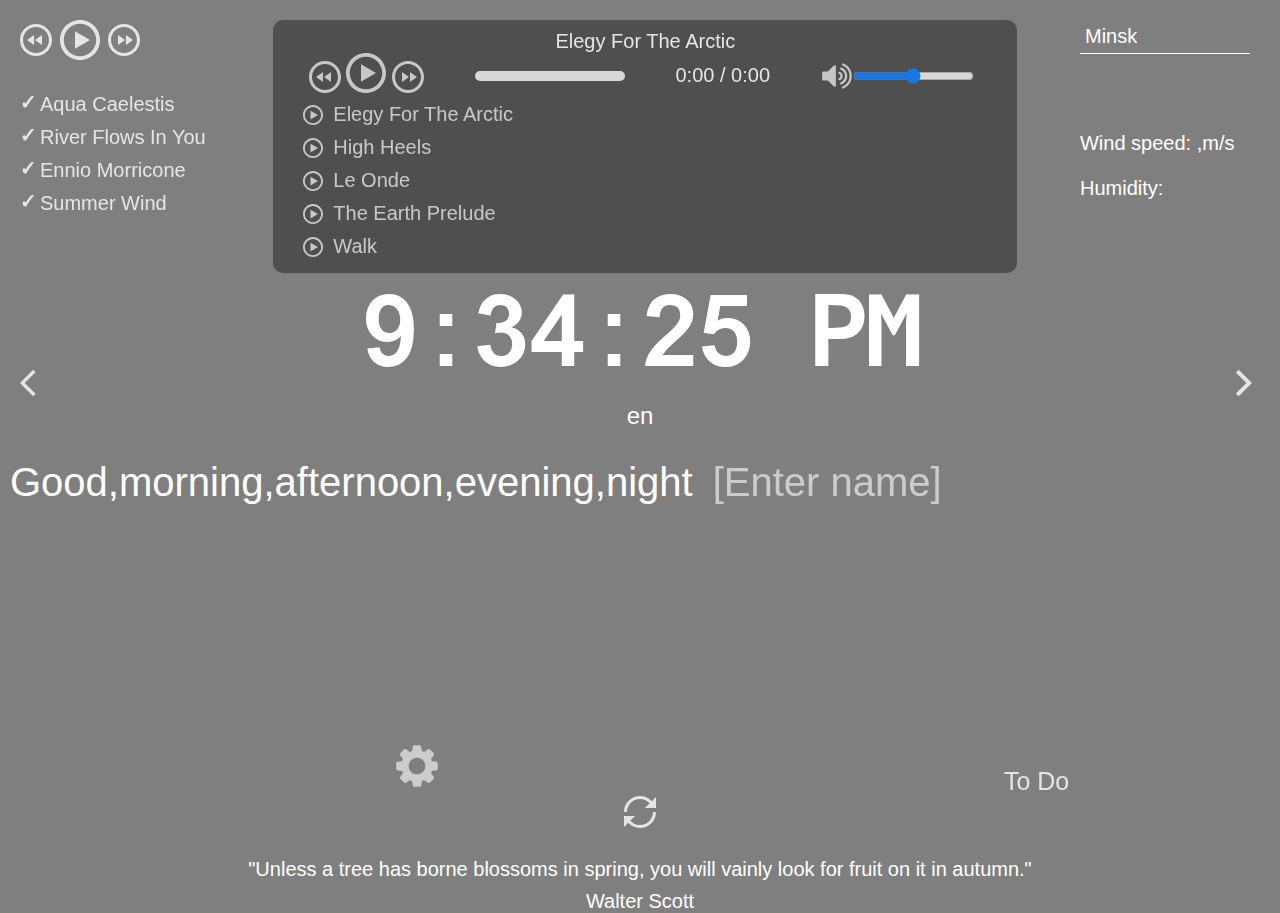
<file: index.html>
<!DOCTYPE html>
<html lang="en">

<head>
  <meta charset="UTF-8" />
  <meta name="viewport" content="width=device-width, initial-scale=1.0" />
  <link href="assets/favicon.ico" rel="shortcut icon" />
  <link rel="stylesheet" href="css/owfont-regular.css" />
  <link rel="stylesheet" href="css/style.css" />
  <title>momentum</title>
</head>

<body>
  <header class="header">
    <div class="player">
      <div class="player-controls">
        <button class="play-prev player-icon"></button>
        <button class="play player-icon"></button>
        <button class="play-next player-icon"></button>
      </div>
      <ul class="play-list"></ul>
    </div>

    <!-- start my html -->
    <div class="contaner">
      <div class="wrapper">
        <div class="playerCustom">
          <audio src="" class="audio"></audio>
          <div class="song"></div>
          <div class="controls">
            <div>
              <button class="prevBtn player__icon"></button>
              <button class="playBtn player__icon"></button>
              <button class="nextBtn player__icon"></button>
            </div>
            <div class="progress_contaner">
              <div class="progress"></div>
            </div>
            <div class="duration-timer">
              <div class="timer"></div>
              <div class="duration"></div>
            </div>
            <div class="volume">
              <div class="muteBtn player-icon"><svg width="32" height="32" viewBox="0 0 1792 1792"
                  xmlns="http://www.w3.org/2000/svg">
                  <path
                    d="M832 352v1088q0 26-19 45t-45 19-45-19l-333-333h-262q-26 0-45-19t-19-45v-384q0-26 19-45t45-19h262l333-333q19-19 45-19t45 19 19 45zm384 544q0 76-42.5 141.5t-112.5 93.5q-10 5-25 5-26 0-45-18.5t-19-45.5q0-21 12-35.5t29-25 34-23 29-36 12-56.5-12-56.5-29-36-34-23-29-25-12-35.5q0-27 19-45.5t45-18.5q15 0 25 5 70 27 112.5 93t42.5 142zm256 0q0 153-85 282.5t-225 188.5q-13 5-25 5-27 0-46-19t-19-45q0-39 39-59 56-29 76-44 74-54 115.5-135.5t41.5-173.5-41.5-173.5-115.5-135.5q-20-15-76-44-39-20-39-59 0-26 19-45t45-19q13 0 26 5 140 59 225 188.5t85 282.5zm256 0q0 230-127 422.5t-338 283.5q-13 5-26 5-26 0-45-19t-19-45q0-36 39-59 7-4 22.5-10.5t22.5-10.5q46-25 82-51 123-91 192-227t69-289-69-289-192-227q-36-26-82-51-7-4-22.5-10.5t-22.5-10.5q-39-23-39-59 0-26 19-45t45-19q13 0 26 5 211 91 338 283.5t127 422.5z"
                    fill="#fff" />
                </svg></div>
              <input class="soundVolume" type="range" min="0" max="1" step="0.01">
            </div>
          </div>
        </div>
        <ul class="custom-playList"></ul>
      </div>
    </div>
    <!-- end my html -->

    <div class="weather">
      <input type="text" class="city" />
      <i class="weather-icon owf"></i>
      <div class="weather-error"></div>
      <div class="description-container">
        <span class="temperature"></span>
        <span class="weather-description"></span>
      </div>
      <div class="wind"></div>
      <div class="humidity"></div>
    </div>
  </header>
  <main class="main">
    <div class="slider-icons">
      <button class="slide-prev slider-icon"></button>
      <button class="slide-next slider-icon"></button>
    </div>
    <time class="time"></time>
    <date class="date"></date>
    <div class="greeting-container">
      <span class="greeting"></span>
      <input type="text" class="name" />
    </div>

  </main>
  <footer class="footer">

    <div class="custom_items_contaner">
      <div>
        <div class="settins__section">
          <div class="wrapper">
            <ul>
                <div class="translator">
                  <button class="lang en">English</button>
                  <button class="lang ru">Русский</button>
                </div>
  
              <li class="set-item">
                <label class="checkWeather"></label> 
                <input type="checkbox" class="visibWeather" checked>
  
                <label class="checkPlayer"></label> 
                <input type="checkbox" class="visibPlayer" checked>
  
                <label class="checkCustomPlayer"></label> 
                <input type="checkbox" class="visibCustomPlayer" checked>
              </li>
              <li class="set-item">
                <label class="checkDate"></label> 
                <input type="checkbox" class="visibDate" checked>
  
                <label class="checkTime"></label> 
                <input type="checkbox" class="visibTime" checked>
  
                <label class="checkGreeting"></label> 
                <input type="checkbox" class="visibGreeting" checked>
              </li>
              <li class="set-item">
                <label class="checkQuote"></label> 
                <input type="checkbox" class="visibQuote" checked>
                <label class="checkToDo"></label> 
                <input type="checkbox" class="visibToDo" checked>
              </li>
              <li class="set-item">
                <label class="checkBackgroung"></label> 
                <label class="container">GitHub
                  <input type="radio" value="gitHub" checked="checked" name="radio">
                </label>
                <label class="container">Unsplash API
                  <input type="radio" value="unsplash" name="radio">
                </label>
                <label class="container">Flickr API
                  <input type="radio" value="flickr" name="radio">
                </label>
              </li>
              <li class="set-item tagNameItem">
                <label class="tagName"></label>
                  <input type="text" class="inputtagName" />
              </li>
            </ul>
          </div>
        </div>
        <button class="settings"></button>
      </div>
  
      <div>
        <ul class="ul_todo todo-close">
        </ul>
        <div class="todo_header todo-close">
          <input type="text" class="todo_input">
          <span class="addBtn">Add</span>
        </div>
        <button class="ToDoBnt">To Do</button>
      </div>
    </div>
    

    <div class="quote-of-day">
      <button class="change-quote"></button>
      <div>
        <div class="quote"></div>
        <div class="author"></div>
      </div>
    </div>

  </footer>
  <script type="module" src="js/index.js"></script>
  <script type="module" src="js/script.js"></script>
  <script src="js/playerScript.js"></script>
</body>

</html>
</file>
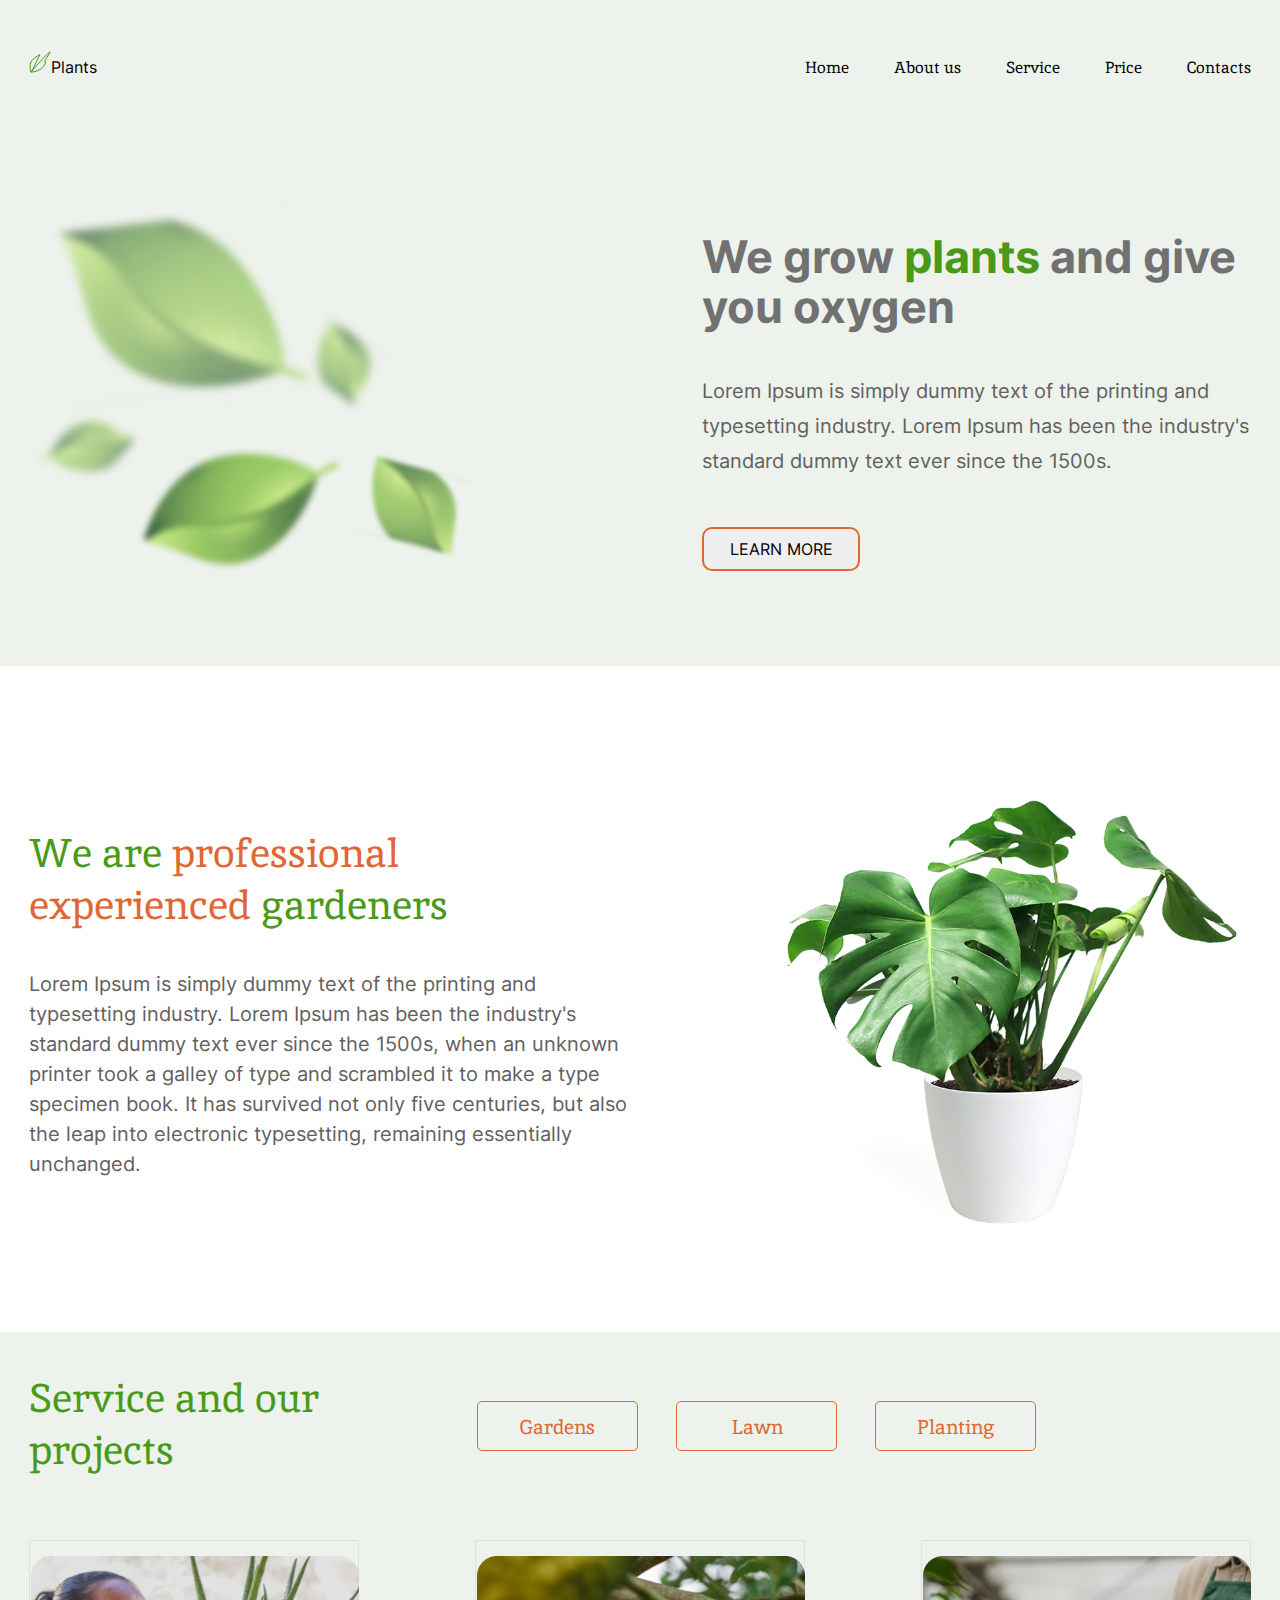
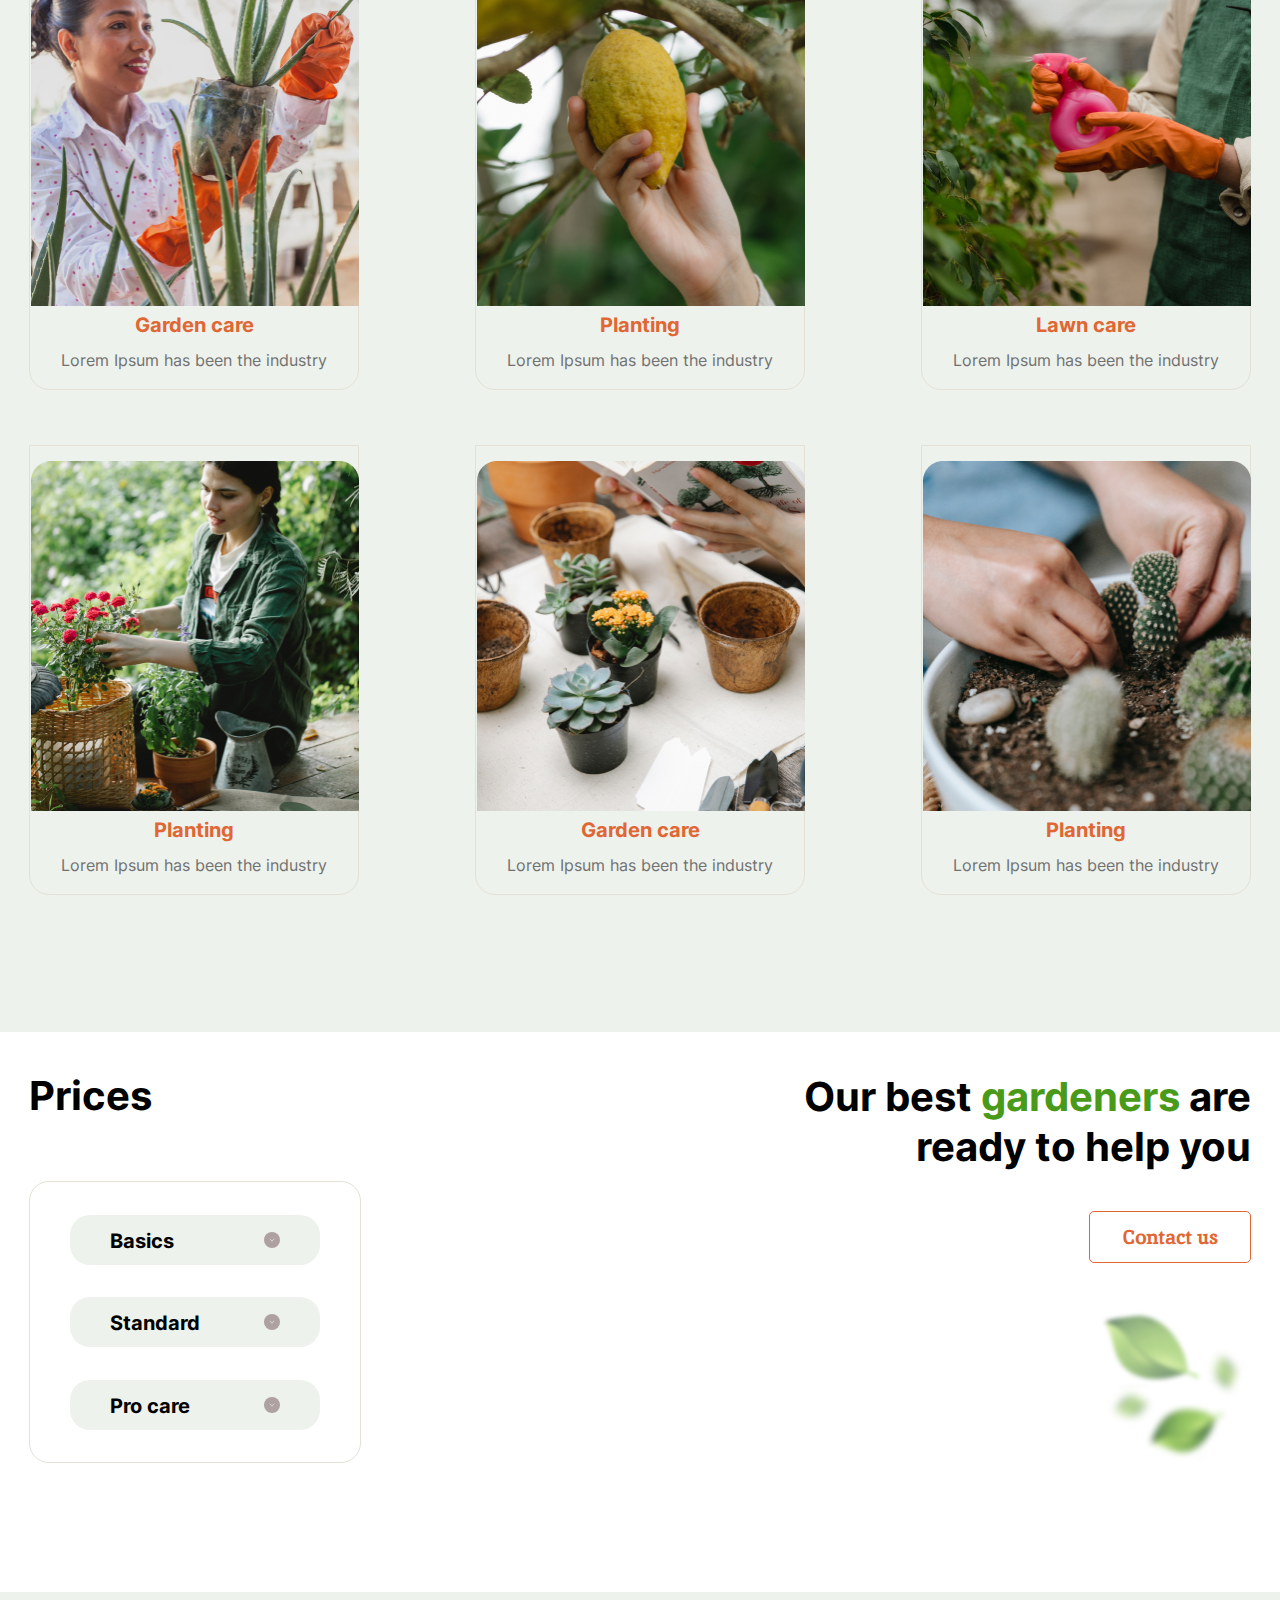
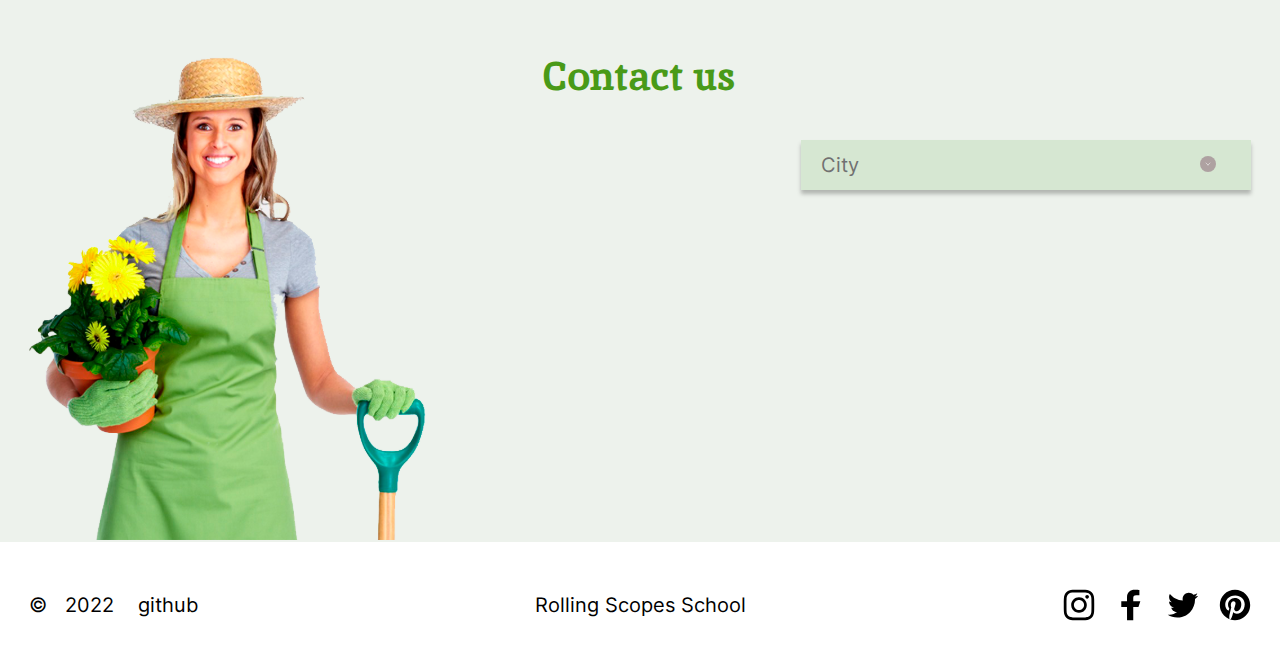
<file: plants/index.html>
<!DOCTYPE html>
<html lang="en">

<head>
    <meta charset="UTF-8">
    <meta http-equiv="X-UA-Compatible" content="IE=edge">
    <meta name="viewport" content="width=device-width, initial-scale=1.0">
    <link rel="stylesheet" href="style.css">
    <link rel="icon" type="image/x-icon" href="./img/favicon.ico">
    <title>plants</title>
</head>

<body>

    <header class="header">
        <div class="wrapper">
            <div class="header-wrapper">
                <div class="logo">
                    <img src="./img/svg/logo_vector.svg" alt="logo">Plants
                </div>
                <div id="img_burger"></div>
                <nav class="nav">
                    <ul class="nav-list">
                        <li class="nav-item"><a class='link' href="#welcome">Home</a></li>
                        <li class="nav-item"><a class='link' href="#about">About us</a></li>
                        <li class="nav-item"><a class='link' href="#service">Service</a></li>
                        <li class="nav-item"><a class='link' href='#prices'>Price</a></li>
                        <li class="nav-item"><a class='link' href='#contacts'>Contacts</a></li>
                    </ul>
                </nav>
            </div>
        </div>
    </header>
    <main class="main cover">
        <section id="welcome">
            <div class="wrapper">
                <div class="welcome_contaner">
                    <img src="./img/svg/leafs.svg" alt="leafs" class="img-welcome">
                    <div class="welcome_right">
                        <h1 class="capText">We grow <span class="colortext">plants</span> and give you oxygen</h1>
                        <p class="paragraf">Lorem Ipsum is simply dummy text of the printing and typesetting industry.
                            Lorem
                            Ipsum has been the industry's standard dummy text ever since the 1500s.</p>
                        <button type="submit" class="welcome-button">LEARN MORE</button>
                    </div>
                </div>
            </div>
        </section>

        <section id="about">
            <div class="wrapper">
                <div class="about_container">
                    <div class="about_text_left">
                        <h2 class="about_title">We are <span class="colortext_about">professional experienced</span>
                            gardeners
                        </h2>
                        <p class="about_text">Lorem Ipsum is simply dummy text of the printing and typesetting industry.
                            Lorem
                            Ipsum has been the industry's standard dummy text ever since the 1500s, when an unknown
                            printer took
                            a galley of type and scrambled it to make a type specimen book. It has survived not only
                            five
                            centuries, but also the leap into electronic typesetting, remaining essentially unchanged.
                        </p>
                    </div>
                    <img src="./img/house_plant.png" alt="house_plant" class="img_house_plant">
                </div>


            </div>
        </section>

        <section id="service">
            <div class="wrapper">
                <div class="service_container">
                    <div class="serviceUp">
                        <h2 class="service_title">Service and our projects</h2>
                        <div class="service_content">
                            <button id="gardens" class="service_button">Gardens</button>
                            <button id="lawn" class="service_button">Lawn</button>
                            <button id="planting" class="service_button">Planting</button>
                        </div>
                    </div>
                    <div class="serviceDown">
                        <div class="service_item itemGardens">
                            <img src="./img/service_1.png" alt="" class="img_service">
                            <div class="img_title">Garden care</div>
                            <p class="img_text">Lorem Ipsum has been the industry</p>
                        </div>
                        <div class="service_item itemPlanting">
                            <img src="./img/service_2.png" alt="" class="img_service">
                            <div class="img_title">Planting</div>
                            <p class="img_text">Lorem Ipsum has been the industry</p>
                        </div>
                        <div class="service_item itemLawn">
                            <img src="./img/service_3.png" alt="" class="img_service">
                            <div class="img_title">Lawn care</div>
                            <p class="img_text">Lorem Ipsum has been the industry</p>
                        </div>
                        <div class="service_item itemPlanting">
                            <img src="./img/service_4.png" alt="" class="img_service">
                            <div class="img_title">Planting</div>
                            <p class="img_text">Lorem Ipsum has been the industry</p>
                        </div>
                        <div class="service_item itemGardens">
                            <img src="./img/service_5.png" alt="" class="img_service">
                            <div class="img_title">Garden care</div>
                            <p class="img_text">Lorem Ipsum has been the industry</p>
                        </div>
                        <div class="service_item itemPlanting">
                            <img src="./img/service_6.png" alt="" class="img_service">
                            <div class="img_title">Planting</div>
                            <p class="img_text">Lorem Ipsum has been the industry</p>
                        </div>
                    </div>
                </div>
            </div>
        </section>

        <section id="prices">

            <div class="wrapper wrapper_prices">
                <div class="prices_left">
                    <h2 class="prices_title">Prices</h2>

                    <div class="prices_item">
                        <div>
                            <div class="prices_dropdown">Basics</div>
                            <div class="openedPrice">
                                <p>Release of Letraset sheets containing Lorem Ipsum passages, and more recently</p>
                                <p><span class="colortext_about"><b>$15</b></span> / per hour</p>
                                <a href="#contacts" class="link"><button class="order">Order</button></a>
                            </div>
                        </div>

                        <div>
                            <div class="prices_dropdown">Standard</div>
                            <div class="openedPrice">
                                <p>Release of Letraset sheets containing Lorem Ipsum passages, and more recently</p>
                                <p><span class="colortext_about"><b>$25</b></span> / per hour</p>
                                <a href="#contacts" class="link"><button class="order">Order</button></a>
                            </div>
                        </div>
                        <div>
                            <div class="prices_dropdown">Pro care</div>
                            <div class="openedPrice">
                                <p>Release of Letraset sheets containing Lorem Ipsum passages, and more recently</p>
                                <p><span class="colortext_about"><b>$35</b></span> / per hour</p>
                                <a href="#contacts" class="link"><button class="order">Order</button></a>
                            </div>
                        </div>
                    </div>

                </div>
                <div class="prices_right">
                    <h2 class="text_prices">Our best <span class="colorTextPrices">gardeners</span> are ready to help
                        you</h2>
                    <button class="contact_us_button">Contact us</button>
                    <img src="./img/svg/prices_leafs.svg" alt="prices_leafs" class="img_prices_leafs">
                </div>
            </div>
        </section>

        <section id="contacts">
            <div class="wrapper">
                <div class="container_contacts">

                    <img src="./img/svg/contact_woman.svg" alt="contact_woman" class="img_contacts">

                    <h2 class="text_contact">Contact us</h2>

                    <div class="dropdown">
                        <div class="dropbtn">City</div>

                        <div class="dropdown-content">

                            <div class="select_item" href="#!">Canandaigua, NY</div>
                            <div class="select_item" href="#!">New York City</div>
                            <div class="select_item" href="#!">Yonkers, NY</div>
                            <div class="select_item" href="#!">Sherrill, NY</div>
                        </div>

                        
                        <div class="adresses yonkers">
                            <div class="left_adress">
                                <p>City:</p>
                                <p>Phone:</p>
                                <p>Office adress:</p>
                            </div>
                            <div class="right_adress">
                                <p>Yonkers, NY</p>
                                <p>+1 914 678 0003</p>
                                <p>511 Warburton Ave</p>
                                <a href="tel:+1	914	678 0003"><button>Call us</button></a>
                            </div>
                        </div>
                        <div class="adresses canandaigua">
                            <div class="left_adress">
                                <p>City:</p>
                                <p>Phone:</p>
                                <p>Office adress:</p>
                            </div>
                            <div class="right_adress">
                                <p>Canandaigua, NY</p>
                                <p>+1	585	393 0001</p>
                                <p>151 Charlotte Street</p>
                                <a href="tel:+1	585	393 0001"><button>Call us</button></a>
                            </div>
                        </div>
                        <div class="adresses sherrill">
                            <div class="left_adress">
                                <p>City:</p>
                                <p>Phone:</p>
                                <p>Office adress:</p>
                            </div>
                            <div class="right_adress">
                                <p>Sherrill, NY</p>
                                <p>+1	315	908 0004</p>
                                <p>14 WEST Noyes BLVD</p>
                                <a href="tel:+1	315	908 0004"><button>Call us</button></a>
                            </div>
                        </div>
                        <div class="adresses newYork">
                            <div class="left_adress">
                                <p>City:</p>
                                <p>Phone:</p>
                                <p>Office adress:</p>
                            </div>
                            <div class="right_adress">
                                <p>New York City</p>
                                <p>+1	212	456 0002</p>
                                <p>9 East 91st Street</p>
                                <a href="tel:+1	212	456 0002"><button>Call us</button></a>
                            </div>
                        </div>
                        
                    </div>
                </div>
            </div>
        </section>
    </main>

    <footer class="footer">
        <ul class="wrapper wrapper_footer">
            <li class="footer_item"><a href="https://github.com/vitali007tut">
                    <pre class="footer_data">©   2022    github</pre>
                </a></li>
            <li class="footer_item"><a href="https://rs.school/js-stage0/">
                    <div class="school">Rolling Scopes School</div>
                </a></li>
            <li class="footer_item">
                <div class="social">
                    <img src="./img/svg/inst.svg" alt="inst" class="img_social">
                    <img src="./img/svg/Vectorfacebook.svg" alt="face" class="img_social">
                    <img src="./img/svg/Vectortwitter.svg" alt="twitter" class="img_social">
                    <img src="./img/svg/Vectorpinter.svg" alt="pinter" class="img_social">
                </div>
            </li>
        </ul>
    </footer>
    <script src="script.js"></script>
</body>

</html>
</file>
<file: css/owfont-regular.css>
/*!
 *  owfont-regular 1.0.0 by Deniz Fuchidzhiev - http://websygen.com
 *  License - font: SIL OFL 1.1, css: MIT License
 */
/* FONT PATH
 * -------------------------- */
@font-face {
  font-family: 'owfont';
  src: url('../assets/fonts/owfont-regular.eot?v=1.0.0');
  src: url('../assets/fonts/owfont-regular.eot?#iefix&v=1.0.0') format('embedded-opentype'),
	   url('../assets/fonts/owfont-regular.woff') format('woff'),
	   url('../assets/fonts/owfont-regular.ttf') format('truetype'),
	   url('../assets/fonts/owfont-regular.svg#owf-regular') format('svg');
  font-weight: normal;
  font-style: normal;
}
.owf {
  display: inline-block;
  font: normal normal normal 14px/1 owfont;
  font-size: inherit;
  text-rendering: auto;
  -webkit-font-smoothing: antialiased;
  -moz-osx-font-smoothing: grayscale;
  transform: translate(0, 0);
}
/* makes the font 33% larger relative to the icon container */
.owf-lg {
  font-size: 1.33333333em;
  line-height: 0.75em;
  vertical-align: -15%;
}
.owf-2x {
  font-size: 2em;
}
.owf-3x {
  font-size: 3em;
}
.owf-4x {
  font-size: 4em;
}
.owf-5x {
  font-size: 5em;
}
.owf-fw {
  width: 1.28571429em;
  text-align: center;
}
.owf-ul {
  padding-left: 0;
  margin-left: 2.14285714em;
  list-style-type: none;
}
.owf-ul > li {
  position: relative;
}
.owf-li {
  position: absolute;
  left: -2.14285714em;
  width: 2.14285714em;
  top: 0.14285714em;
  text-align: center;
}
.owf-li.owf-lg {
  left: -1.85714286em;
}
.owf-border {
  padding: .2em .25em .15em;
  border: solid 0.08em #eeeeee;
  border-radius: .1em;
}
.owf-pull-right {
  float: right;
}
.owf-pull-left {
  float: left;
}
.owf.owf-pull-left {
  margin-right: .3em;
}
.owf.owf-pull-right {
  margin-left: .3em;
}

/* owfont uses the Unicode Private Use Area (PUA) to ensure screen
   readers do not read off random characters that represent icons */
   
/*   Weather Condition Codes    */
   
/*   Thunderstorm - - - - - - - - - - - - - - - - - - - - - - - - - - - - - - - - - - - -    */
   
/* thunderstorm with light rain */
.owf-200:before,
.owf-200-d:before,
.owf-200-n:before {
  content: "\EB28";
}
/* thunderstorm with rain */
.owf-201:before,
.owf-201-d:before,
.owf-201-n:before {
  content: "\EB29";
}
/* thunderstorm with heavy rain */
.owf-202:before,
.owf-202-d:before,
.owf-202-n:before {
  content: "\EB2A";
}
/*  light thunderstorm  */
.owf-210:before,
.owf-210-d:before,
.owf-210-n:before {
  content: "\EB32";
}
/*  thunderstorm  */
.owf-211:before,
.owf-211-d:before,
.owf-211-n:before {
  content: "\EB33";
}
/*   heavy thunderstorm   */
.owf-212:before,
.owf-212-d:before,
.owf-212-n:before {
  content: "\EB34";
}
/*   ragged thunderstorm   */
.owf-221:before,
.owf-221-d:before,
.owf-221-n:before {
  content: "\EB3D";
}
/*  thunderstorm with light drizzle    */
.owf-230:before,
.owf-230-d:before,
.owf-230-n:before {
  content: "\EB46";
}
/*  thunderstorm with drizzle     */
.owf-231:before,
.owf-231-d:before,
.owf-231-n:before {
  content: "\EB47";
}
/* thunderstorm with heavy drizzle     */
.owf-232:before,
.owf-232-d:before,
.owf-232-n:before {
  content: "\EB48";
}

/*   Drizzle - - - - - - - - - - - - - - - - - - - - - - - - - - - - - - - - - - - -    */

/*  light intensity drizzle */
.owf-300:before,
.owf-300-d:before,
.owf-300-n:before {
  content: "\EB8C";
}
/*  drizzle */
.owf-301:before,
.owf-301-d:before,
.owf-301-n:before {
  content: "\EB8D";
}
/*  heavy intensity drizzle  */
.owf-302:before,
.owf-302-d:before,
.owf-302-n:before {
  content: "\EB8E";
}
/*   light intensity drizzle rain  */
.owf-310:before,
.owf-310-d:before,
.owf-310-n:before {
  content: "\EB96";
}
/*  drizzle rain  */
.owf-311:before,
.owf-311-d:before,
.owf-311-n:before {
  content: "\EB97";
}
/* heavy intensity drizzle rain */
.owf-312:before,
.owf-312-d:before,
.owf-312-n:before {
  content: "\EB98";
}
/* shower rain and drizzle  */
.owf-313:before,
.owf-313-d:before,
.owf-313-n:before {
  content: "\EB99";
}
/* heavy shower rain and drizzle*/
.owf-314:before,
.owf-314-d:before,
.owf-314-n:before {
  content: "\EB9A";
}
/* shower drizzle */
.owf-321:before,
.owf-321-d:before,
.owf-321-n:before {
  content: "\EBA1";
}

/*   Rain - - - - - - - - - - - - - - - - - - - - - - - - - - - - - - - - - - - -    */

/* light rain  */
.owf-500:before,
.owf-500-d:before,
.owf-500-n:before {
  content: "\EC54";
}
/* moderate rain  */
.owf-501:before,
.owf-501-d:before,
.owf-501-n:before {
  content: "\EC55";
}
/* heavy intensity rain  */
.owf-502:before,
.owf-502-d:before,
.owf-502-n:before {
  content: "\EC56";
}
/* very heavy rain   */
.owf-503:before,
.owf-503-d:before,
.owf-503-n:before {
  content: "\EC57";
}
/* extreme rain    */
.owf-504:before,
.owf-504-d:before,
.owf-504-n:before {
  content: "\EC58";
}
/* freezing rain    */
.owf-511:before,
.owf-511-d:before,
.owf-511-n:before {
  content: "\EC5F";
}
/*  light intensity shower rain    */
.owf-520:before,
.owf-520-d:before,
.owf-520-n:before {
  content: "\EC68";
}
/* shower rain  */
.owf-521:before,
.owf-521-d:before,
.owf-521-n:before {
  content: "\EC69";
}
/*  heavy intensity shower rain  */
.owf-522:before,
.owf-522-d:before,
.owf-522-n:before {
  content: "\EC6A";
}
/* ragged shower rain  */
.owf-531:before,
.owf-531-d:before,
.owf-531-n:before {
  content: "\EC73";
}

/*   Snow - - - - - - - - - - - - - - - - - - - - - - - - - - - - - - - - - - - -    */

/* light snow  */
.owf-600:before,
.owf-600-d:before,
.owf-600-n:before {
  content: "\ECB8";
}
/*  snow  */
.owf-601:before,
.owf-601-d:before,
.owf-601-n:before {
  content: "\ECB9";
}
/*   heavy snow   */
.owf-602:before,
.owf-602-d:before,
.owf-602-n:before {
  content: "\ECBA";
}
/*  sleet  */
.owf-611:before,
.owf-611-d:before,
.owf-611-n:before {
  content: "\ECC3";
}
/*   shower sleet */
.owf-612:before,
.owf-612-d:before,
.owf-612-n:before {
  content: "\ECC4";
}
/* light rain and snow */
.owf-615:before,
.owf-615-d:before,
.owf-615-n:before {
  content: "\ECC7";
}
/* rain and snow  */
.owf-616:before,
.owf-616-d:before,
.owf-616-n:before {
  content: "\ECC8";
}
/* light shower snow  */
.owf-620:before,
.owf-620-d:before,
.owf-620-n:before {
  content: "\ECCC";
}
/* shower snow  */
.owf-621:before,
.owf-621-d:before,
.owf-621-n:before {
  content: "\ECCD";
}
/* heavy shower snow  */
.owf-622:before,
.owf-622-d:before,
.owf-622-n:before {
  content: "\ECCE";
}

/*   Atmosphere - - - - - - - - - - - - - - - - - - - - - - - - - - - - - - - - - - - -    */

/* mist */
.owf-701:before,
.owf-701-d:before,
.owf-701-n:before {
  content: "\ED1D";
}
/* smoke */
.owf-711:before,
.owf-711-d:before,
.owf-711-n:before {
  content: "\ED27";
}
/* haze */
.owf-721:before,
.owf-721-d:before,
.owf-721-n:before {
  content: "\ED31";
}
/* Sand/Dust Whirls */
.owf-731:before,
.owf-731-d:before,
.owf-731-n:before {
  content: "\ED3B";
}
/* Fog */
.owf-741:before,
.owf-741-d:before,
.owf-741-n:before {
  content: "\ED45";
}
/* sand */
.owf-751:before,
.owf-751-d:before,
.owf-751-n:before {
  content: "\ED4F";
}
/* dust */
.owf-761:before,
.owf-761-d:before,
.owf-761-n:before {
  content: "\ED59";
}
/*  VOLCANIC ASH  */
.owf-762:before,
.owf-762-d:before,
.owf-762-n:before {
  content: "\ED5A";
}
/* SQUALLS */
.owf-771:before,
.owf-771-d:before,
.owf-771-n:before {
  content: "\ED63";
}
/* TORNADO */
.owf-781:before,
.owf-781-d:before,
.owf-781-n:before {
  content: "\ED6D";
}

/*   Clouds - - - - - - - - - - - - - - - - - - - - - - - - - - - - - - - - - - - -    */

/*  sky is clear  */  /*  Calm  */
.owf-800:before,
.owf-800-d:before,
.owf-951:before,
.owf-951-d:before {
  content: "\ED80";
}
.owf-800-n:before,
.owf-951-n:before {
  content: "\F168";
}
/*  few clouds   */
.owf-801:before,
.owf-801-d:before {
  content: "\ED81";
}
.owf-801-n:before {
  content: "\F169";
}
/* scattered clouds */
.owf-802:before,
.owf-802-d:before {
  content: "\ED82";
}
.owf-802-n:before {
  content: "\F16A";
}
/* broken clouds  */
.owf-803:before,
.owf-803-d:before,
.owf-803-n:before {
  content: "\ED83";
}
/* overcast clouds  */
.owf-804:before,
.owf-804-d:before,
.owf-804-n:before {
  content: "\ED84";
}

/*   Extreme - - - - - - - - - - - - - - - - - - - - - - - - - - - - - - - - - - - -    */

/* tornado  */
.owf-900:before,
.owf-900-d:before,
.owf-900-n:before {
  content: "\EDE4";
}
/*  tropical storm  */
.owf-901:before,
.owf-901-d:before,
.owf-901-n:before {
  content: "\EDE5";
}
/* hurricane */
.owf-902:before,
.owf-902-d:before,
.owf-902-n:before {
  content: "\EDE6";
}
/* cold */
.owf-903:before,
.owf-903-d:before,
.owf-903-n:before {
  content: "\EDE7";
}
/* hot */
.owf-904:before,
.owf-904-d:before,
.owf-904-n:before {
  content: "\EDE8";
}
/* windy */
.owf-905:before,
.owf-905-d:before,
.owf-905-n:before {
  content: "\EDE9";
}
/* hail */
.owf-906:before,
.owf-906-d:before,
.owf-906-n:before {
  content: "\EDEA";
}

/*   Additional - - - - - - - - - - - - - - - - - - - - - - - - - - - - - - - - - - - -    */

/* Setting */
.owf-950:before,
.owf-950-d:before,
.owf-950-n:before {
  content: "\EE16";
}
/*  Light breeze  */
.owf-952:before,
.owf-952-d:before,
.owf-952-n:before {
  content: "\EE18";
}
/*  Gentle Breeze  */
.owf-953:before,
.owf-953-d:before,
.owf-953-n:before {
  content: "\EE19";
}
/*  Moderate breeze  */
.owf-954:before,
.owf-954-d:before,
.owf-954-n:before {
  content: "\EE1A";
}
/* Fresh Breeze  */
.owf-955:before,
.owf-955-d:before,
.owf-955-n:before {
  content: "\EE1B";
}
/* Strong  Breeze  */
.owf-956:before,
.owf-956-d:before,
.owf-956-n:before {
  content: "\EE1C";
}
/* High wind, near gale  */
.owf-957:before,
.owf-957-d:before,
.owf-957-n:before {
  content: "\EE1D";
}
/* Gale */
.owf-958:before,
.owf-958-d:before,
.owf-958-n:before {
  content: "\EE1E";
}
/*  Severe Gale  */
.owf-959:before,
.owf-959-d:before,
.owf-959-n:before {
  content: "\EE1F";
}
/* Storm */
.owf-960:before,
.owf-960-d:before,
.owf-960-n:before {
  content: "\EE20";
}
/*  Violent Storm  */
.owf-961:before,
.owf-961-d:before,
.owf-961-n:before {
  content: "\EE21";
}
/* Hurricane */
.owf-962:before,
.owf-962-d:before,
.owf-962-n:before {
  content: "\EE22";
}
</file>
<file: css/style.css>
@font-face {
  font-family: 'Arial-MT';
  src: url("../assets/fonts/Arial-MT.woff");
  /* Путь к файлу со шрифтом */
}

* {
  box-sizing: border-box;
  margin: 0;
  padding: 0;
}

body {
  min-width: 480px;
  min-height: 100vh;
  font-family: 'Arial', sans-serif;
  font-size: 16px;
  color: #fff;
  text-align: center;
  background:
    /*url("../assets/img/bg.jpg")*/
    center/cover, rgba(0, 0, 0, 0.5);
  background-blend-mode: multiply;
  transition: background-image 1s ease-in-out;
}

.header {
  display: flex;
  justify-content: space-between;
  align-items: flex-start;
  width: 100%;
  height: 30vh;
  min-height: 220px;
  padding: 20px;
}

.player-controls {
  display: flex;
  align-items: center;
  justify-content: space-between;
  width: 120px;
  margin-bottom: 28px;
}

.play-list {
  text-align: left;
}

.play-item {
  position: relative;
  padding: 5px;
  padding-left: 20px;
  list-style: none;
  opacity: .8;
  cursor: pointer;
  transition: .3s;
}

.play-item:hover {
  opacity: 1;
}

.play-item::before {
  content: "\2713";
  position: absolute;
  left: 0;
  top: 2px;
  font-weight: 900;
}

.item-active::before {
  color: #C5B358;
}

.player-icon,
.slider-icon,
.change-quote {
  width: 32px;
  height: 32px;
  background-size: 32px 32px;
  background-position: center center;
  background-repeat: no-repeat;
  background-color: transparent;
  border: 0;
  outline: 0;
  opacity: .8;
  cursor: pointer;
  transition: .3s;
}

.player-icon:hover,
.slider-icon:hover,
.change-quote:hover {
  opacity: 1;
}

.player-icon:active,
.slider-icon:active,
.change-quote:active {
  border: 0;
  outline: 0;
  transform: scale(1.1);
}

.play {
  width: 40px;
  height: 40px;
  background-size: 40px 40px;
  background-image: url("../assets/svg/play.svg");
}

.pause {
  background-image: url("../assets/svg/pause.svg");
}

.play-prev {
  background-image: url("../assets/svg/play-prev.svg");
}

.play-next {
  background-image: url("../assets/svg/play-next.svg");
}

.weather {
  display: flex;
  flex-direction: column;
  justify-content: space-between;
  align-items: flex-start;
  row-gap: 5px;
  width: 180px;
  min-height: 180px;
  text-align: left;
  transition: all 1s linear
}

.weather-error {
  margin-top: -10px;
}

.description-container {
  display: flex;
  flex-wrap: wrap;
  justify-content: flex-start;
  align-items: center;
  column-gap: 12px;
}

.weather-icon {
  font-size: 44px;
}

.city {
  width: 170px;
  height: 34px;
  padding: 5px;
  font-size: 20px;
  line-height: 24px;
  color: #fff;
  border: 0;
  outline: 0;
  border-bottom: 1px solid #fff;
  background-color: transparent;
}

.city::placeholder {
  font-size: 20px;
  color: #fff;
  opacity: .6;
}

.main {
  position: relative;
  display: flex;
  flex-direction: column;
  justify-content: center;
  align-items: center;
  width: 100%;
  height: 25vh;
  min-height: 220px;
  padding: 20px;
  margin-bottom: 10px;
}

.slider-icon {
  position: absolute;
  top: 50%;
  margin-top: -16px;
  cursor: pointer;
}

.slide-prev {
  left: 20px;
  background-image: url("../assets/svg/slider-prev.svg");
}

.slide-next {
  right: 20px;
  background-image: url("../assets/svg/slider-next.svg");
}

.time {
  min-height: 124px;
  margin-bottom: 10px;
  font-family: 'Arial-MT';
  font-size: 100px;
  letter-spacing: -4px;
  opacity: 1;
  transition: all 1s linear
}

.date {
  min-height: 28px;
  font-size: 24px;
  margin-bottom: 20px;
  transition: all 1s linear
}

.greeting-container {
  display: flex;
  flex-wrap: wrap;
  justify-content: stretch;
  align-items: center;
  min-height: 48px;
  width: 100vw;
  font-size: 40px;
  opacity: 1;
  transition: all 1s linear
}

.greeting {
  flex: 1;
  padding: 10px;
  text-align: right;
}

.name {
  flex: 1;
  max-width: 50%;
  padding: 10px;
  font-size: 40px;
  text-align: left;
  color: #fff;
  background-color: transparent;
  border: 0;
  outline: 0;
}

.name::placeholder {
  color: #fff;
  opacity: .6;
}

.footer {
  display: flex;
  flex-direction: column;
  justify-content: space-around;
  align-items: center;
  width: 100%;
  height: 40vh;
  min-height: 160px;
  padding: 20px;
}

.change-quote {
  margin-bottom: 30px;
  background-image: url("../assets/svg/reload.svg");
}

.quote {
  min-height: 32px;
}

.author {
  min-height: 20px;
}

@media (max-width: 768px) {
  .time {
    min-height: 80px;
    font-size: 72px;
  }

  .greeting-container {
    min-height: 40px;
    font-size: 32px;
  }

  .greeting {
    padding: 5px;
  }

  .name {
    font-size: 32px;
    padding: 5px;
  }
}

/*     Styles for custom player ***************   */

.volume {
  display: flex;
}

.contaner {
  margin: 0 auto;
  background-color: #444;
  opacity: .8;
  border-radius: 10px;
  width: 60%;
  transition: all 1s linear
}

.wrapper {
  padding: 10px;
}

.controls {
  display: flex;
  align-items: center;
  justify-content: space-around;
}

.song {
  text-align: center
}

.player__icon {
  width: 32px;
  height: 32px;
  background-size: 32px 32px;
  background-position: center center;
  background-repeat: no-repeat;
  background-color: transparent;
  border: 0;
  outline: 0;
  opacity: .8;
  cursor: pointer;
  transition: .3s;
}

.player__icon:hover {
  opacity: 1;
}

.progress_contaner {
  background: #efefef;
  border-radius: 5px;
  width: 150px;
  height: 10px;
  cursor: pointer;
  display: flex;
  align-items: center;
}

.progress {
  background: #0075ff;
  border-radius: 5px;
  height: 10px;
}

.playBtn {
  width: 40px;
  height: 40px;
  background-size: 40px 40px;
  background-image: url("../assets/svg/play.svg");
}

.prevBtn {
  background-image: url("../assets/svg/play-prev.svg")
}

.nextBtn {
  background-image: url("../assets/svg/play-next.svg")
}

.soundVolume {
  width: 75%;
}

.pauseCustom {
  background-image: url("../assets/svg/pause.svg");
}

.duration-timer {
  display: flex;
}

.timer::after {
  content: ' / ';
  white-space: pre;
}

/* из основного частично*************************************/
.play--item {
  position: relative;
  padding: 5px;
  padding-left: 20px;
  list-style: none;
  opacity: .8;
  cursor: pointer;
  transition: .3s;

  display: flex;
  align-items: center;
}

.play--item:hover {
  opacity: 1;
}

.play--item::before {
  display: inline-flex;
  content: '';
  background-image: url('../assets/svg/play.svg');
  background-size: 20px 20px;
  height: 20px;
  width: 20px;
  padding-left: 10px;
  background-repeat: no-repeat;
}

.item--active::before {
  background-image: url('../assets/svg/pause.svg');
}

.item--active {
  color: chartreuse;
}

.playCustom {
  width: 40px;
  height: 40px;
  background-size: 40px 40px;
  background-image: url("../assets/svg/play.svg");
}

.lang {
  opacity: 0.5;
  padding: 7px;
  font-size: 15px;
  border: none;
  border-radius: 5px;
}

.lang.langActive {
  opacity: 1;
  color: #0967d6;
  font-weight: 700;
}

.settings {
  background-image: url(../assets/svg/setting.svg);
  width: 50px;
  height: 50px;
  background-size: 50px 50px;
  background-position: center center;
  background-repeat: no-repeat;
  background-color: transparent;
  filter: invert(1);
  border: 0;
  cursor: pointer;
  transition: .3s;
}

.settings-close {
  background-image: url(../assets/svg/Close.svg);
}

.settins__section {
  margin: 0 auto;
  background-color: #444;
  opacity: 0;
  border-radius: 10px;
  transition: all 1s linear
}

.settings-On {
  opacity: 0.8;
}

.set-item {
  padding: 5px;
  list-style: none;
  transition: .3s;
}

.player {
  opacity: 1;
  transition: all 1s linear
}

.quote-of-day,
.ul_todo,
.todo_header {
  transition: all 1s linear
}

.tagNameItem {
  opacity: 0;
  transition: all 1s linear
}
.inputtagName{
  font-size: 20px;
  color:chartreuse;
  border: 0;
  outline: 0;
  background-color: transparent;
}

.custom_items_contaner {
  display: flex;
  align-items: flex-end;
  justify-content: space-around;
  width: 100%;
}

.ToDoBnt {
  background:none;
  color: #fff;
  border: none;
  opacity: 0.8;
  font-size: 25px;
  cursor: pointer;
  transition: all 1s linear
}
.ToDoBnt:hover{
  opacity: 1;
}

.todo_item{
  cursor: pointer;
  position: relative;
  padding: 12px 8px 12px 40px;
  background: transparent;
  font-size: 18px;
  transition: 0.2s;
  list-style: none;
}

.todo_item:hover {
  background: #ddd;
  color: #0075ff;
}
.todo_item.checked {
  text-decoration: line-through;
}
.todo_item.checked::before {
  content: '';
  position: absolute;
  border-color: #fff;
  border-style: solid;
  border-width: 0 2px 2px 0;
  top: 10px;
  left: 16px;
  transform: rotate(45deg);
  height: 15px;
  width: 7px;
}
.close {
  position: absolute;
  right: 0;
  top: 0;
  padding: 12px 16px 12px 16px;
}

.close:hover {
  background-color: #0075ff;
  color: white;
}
.todo_header{
  background-color: #0075ff;
  padding: 10px;
  border-radius: 0 0 10px 10px;
}
.todo_input{
  border: none;
  border-radius: 5px;
  width: 80%;
  padding: 3px;
  font-size: 16px;
}
.addBtn {
  padding: 3px;
  width: 80%;
  background-color: #fff;
  color: #0075ff;
  font-size: 16px;
  cursor: pointer;
  transition: 0.3s;
  border-radius: 5px;
}

.addBtn:hover {
  background-color: #bbb;
}
.todo-close {
  opacity: 0;
  transition: all 1s linear;
}
</file>
<file: plants/style.css>
/* inika-regular - latin */
@font-face {
    font-family: 'Inika';
    font-style: normal;
    font-weight: 400;
    src: local(''),
        url('./fonts/inika-v21-latin-regular.woff2') format('woff2'),
        /* Chrome 26+, Opera 23+, Firefox 39+ */
        url('./fonts/inika-v21-latin-regular.woff') format('woff');
    /* Chrome 6+, Firefox 3.6+, IE 9+, Safari 5.1+ */
}

/* inika-700 - latin */
@font-face {
    font-family: 'Inika';
    font-style: normal;
    font-weight: 700;
    src: local(''),
        url('./fonts/inika-v21-latin-700.woff2') format('woff2'),
        /* Chrome 26+, Opera 23+, Firefox 39+ */
        url('./fonts/inika-v21-latin-700.woff') format('woff');
    /* Chrome 6+, Firefox 3.6+, IE 9+, Safari 5.1+ */
}

/* inter-regular - latin */
@font-face {
    font-family: 'Inter';
    font-style: normal;
    font-weight: 400;
    src: local(''),
        url('./fonts/inter-v12-latin-regular.woff2') format('woff2'),
        /* Chrome 26+, Opera 23+, Firefox 39+ */
        url('./fonts/inter-v12-latin-regular.woff') format('woff');
    /* Chrome 6+, Firefox 3.6+, IE 9+, Safari 5.1+ */
}

/* inter-700 - latin */
@font-face {
    font-family: 'Inter';
    font-style: normal;
    font-weight: 700;
    src: local(''),
        url('./fonts/inter-v12-latin-700.woff2') format('woff2'),
        /* Chrome 26+, Opera 23+, Firefox 39+ */
        url('./fonts/inter-v12-latin-700.woff') format('woff');
    /* Chrome 6+, Firefox 3.6+, IE 9+, Safari 5.1+ */
}

html {
    box-sizing: border-box;
    scroll-behavior: smooth;
}

*,
*::before,
*::after {
    box-sizing: inherit;
}

.wrapper {
    max-width: 1222px;
    margin: 0 auto;
}

body {
    margin: 0;
    padding: 0;
}

.header {
    max-width: 1440px;
    height: 134px;
    background-color: #EDF2EC;
    background-size: 100%;
}

#img_burger {
    /* background-image: url(./img/svg/burger.svg); */
    background: url(./img/svg/burger.svg);
    width: 40px;
    height: 26px;
    display: none;
}

.logo {
    font-family: 'Inika';
    font-size: 16px;
    font-weight: 400;
    line-height: 21px;
    letter-spacing: 0em;
    text-align: left;
    font-family: 'Inter';
    font-size: 16px;
    font-weight: 400;
    line-height: 19px;
    letter-spacing: 0em;
    text-align: left;
    padding-top: 51px;
}

.header-wrapper {
    display: flex;
    align-items: baseline;
    justify-content: space-between;
}

.nav {
    font-family: 'Inika';
    font-size: 16px;
    font-weight: 400;
    line-height: 50px;
    letter-spacing: 0em;
    text-align: left;
    color: #010201;

}

.nav-list {
    margin: 0;
    padding-left: 0;
    max-width: 450px;
    display: flex;
    flex-wrap: wrap;
    justify-content: space-between;
}

.nav-item {
    padding-right: 45px;
    list-style: none;
}

a {
    text-decoration: none;
    color: currentColor;
}

.nav-item:last-child {
    padding-right: 0px;
}

.nav-item:hover {
    color: #E06733;
    font-weight: 700;
}

/* Start Welcome */

#welcome {
    max-width: 1440px;
    height: 532px;
    background-color: #EDF2EC;
    background-size: 100%;
}

.welcome_contaner {
    display: flex;
    justify-content: space-between;
}

.welcome_right {
    max-width: 549px;
    max-height: 340px;
    padding-top: 98px;
}

.img-welcome {
    width: 37%;
    /*width: 448.8px;*/
    /*  max-height: 407.36px; */
    margin-top: 62px;
}

.capText {
    max-width: 549px;
    font-family: 'Inter';
    font-size: 45px;
    font-weight: 700;
    line-height: 50px;
    letter-spacing: 0em;
    text-align: left;
    color: #717171;
    margin-top: 0px;
    margin-bottom: 42px;
}

.colortext {
    color: #499A18;
}

.paragraf {
    font-family: 'Inter';
    font-size: 20px;
    font-weight: 400;
    line-height: 35px;
    letter-spacing: 0em;
    text-align: left;
    color: #636060;
    margin-bottom: 48px;
}

.welcome-button {
    font-family: 'Inter';
    font-size: 16px;
    font-weight: 400;
    line-height: 20px;
    letter-spacing: 0em;
    text-align: center;
    color: #000000;
    width: 158px;
    height: 44px;
    border-radius: 10px;
    border: 2px solid #E06733;
}

button:hover {
    color: white;
    background: #E06733;
    opacity: 0.8;
    border: 2px solid #E06733;
}

/* Start about */
#about {
    height: 666px;
    max-width: 1440px;
    left: 0px;
    top: 666px;
    border-radius: 0px;
    background: #FFFFFF;
    background-size: 100%;
}

.about_container {
    display: flex;
    justify-content: space-between;
}

.about_text_left {
    /*  width: 605px; */
    min-height: 350px;
}

.img_house_plant {
    /* height: 542px;
    width: 464px;*/
    width: 38%;
    margin-top: 61px;
}

.about_title {
    font-family: 'Inika';
    font-size: 40px;
    font-weight: 400;
    line-height: 52px;
    letter-spacing: 0em;
    text-align: left;
    color: #499A18;
    height: 102px;
    width: 463px;
    padding-top: 161px;
    margin: 0;
}

.colortext_about {
    color: #E06733;
}

.about_text {
    font-family: 'Inter';
    font-size: 20px;
    font-weight: 400;
    line-height: 30px;
    letter-spacing: 0em;
    text-align: left;
    color: #636060;
    margin: 0;
    padding-top: 142px;
    width: 605px;

}

.service_title {
    width: 306px;
    height: 94px;
    color: #499A18;
    font-family: 'Inika';
    font-size: 40px;
    font-weight: 400;
    line-height: 52px;
    letter-spacing: 0em;
    text-align: left;
    margin-top: 0;
    margin-bottom: 0;
    margin-right: 142px;
}

.service_content {
    width: 559px;
    height: 50px;
    display: flex;
    justify-content: space-between;
    padding-top: 29px;
}

.service_container {
    display: flex;
    flex-wrap: wrap;
}

.serviceUp {
    display: flex;
    flex-wrap: wrap;
    justify-content: space-between;

}

.service_button {
    list-style: none;
    background-color: transparent;
    height: 50px;
    width: 161px;
    left: 955px;
    top: 69px;

    border-radius: 5px;
    border: 1px solid #E06733;

    font-family: 'Inika';
    font-size: 20px;
    font-weight: 400;
    line-height: 26px;
    letter-spacing: 0em;
    text-align: left;
    color: #E06733;
    display: flex;
    justify-content: center;
    padding-top: 12px;
    padding-left: 0;
    padding-right: 0;
}

/* Start service */

#service {
    max-width: 1440px;
    height: 1300px;
    background-color: #EDF2EC;
    background-size: 100%;
    padding-top: 40px;
}

.serviceUp {
    max-width: 1007px;
    height: 94px;
}

.serviceDown {
    height: 955px;
    margin-top: 74px;
    padding-top: 0;
    display: flex;
    flex-wrap: wrap;
    justify-content: space-between;
    align-content: space-between;
}

.service_item {
    height: 450px;
    width: 330px;
    border: 1px solid #E3E1D5;
    border-radius: 0px 0px 20px 20px;
    transition: all 1s linear;
}

.img_service {
    height: 350px;
    width: 329px;
    margin-top: 15px;
}

.img_title {
    font-family: 'Inter';
    font-size: 20px;
    font-weight: 700;
    line-height: 20px;
    letter-spacing: 0em;
    text-align: center;
    color: #E06733;
    padding-top: 5px;
}

.img_text {
    font-family: 'Inter';
    font-size: 16px;
    font-weight: 400;
    line-height: 20px;
    letter-spacing: 0em;
    text-align: left;
    color: #717171;
    text-align: center;
    margin-top: 15px;
}

/* Start prices */
#prices {
    max-width: 1440px;
    height: 560px;
    background-color: #FFFFFF;
    background-size: 100%;
    padding-top: 40px;
}

.wrapper_prices {
    display: flex;
    flex-wrap: wrap;
    justify-content: space-between;
}

.prices_left {
    height: 391px;
    width: 332px;
    display: flex;
    flex-wrap: wrap;
    align-content: space-between;

}

.prices_title {
    font-family: 'Inter';
    font-size: 40px;
    font-weight: 700;
    line-height: 48px;
    letter-spacing: 0em;
    text-align: left;
    color: #000000;
    margin: 0;
    display: block;
    width: 100%;
}

.prices_right {
    height: 405px;
    width: 452px;

    display: flex;
    flex-direction: column;
    justify-content: space-between;
    align-items: flex-end;
}



.img_prices_leafs {
    width: 152px;
    height: 174.99px;
}

.text_prices {
    margin: 0;
    font-family: 'Inter';
    font-size: 40px;
    font-weight: 700;
    line-height: 50px;
    letter-spacing: 0em;
    text-align: right;
}

.colorTextPrices {
    color: #499A18;
}

.contact_us_button {
    background-color: transparent;
    height: 52px;
    width: 162px;
    border-radius: 5px;
    border: 1px solid #E06733;

    font-family: 'Inika';
    font-size: 20px;
    font-weight: 700;
    line-height: 26px;
    letter-spacing: 0em;
    text-align: center;
    color: #E06733;
}

.prices_item {
    width: 332px;
    height: 282px;
    border: 1px solid #E3E1D5;
    border-radius: 20px;
    display: flex;
    flex-wrap: wrap;
    justify-content: center;
    align-content: space-evenly;
}

.prices_dropdown {
    width: 250px;
    height: 50px;
    background: #EDF2EC;
    border-radius: 20px;
    font-size: 20px;
    line-height: 20px;
    font-family: 'Inter';
    font-weight: 700;
    padding: 16px 40px;
}

/* Start contacts */

#contacts {
    max-width: 1440px;
    height: 550px;
    background: #EDF2EC;
    background-size: 100%;
}

.container_contacts {
    display: flex;
    justify-content: space-between;

}

.img_contacts {
    width: 400px;
    height: 578px;
    padding-top: 21px;
    margin-right: 50px;
}

.text_contact {
    width: 195px;
    height: 51px;
    padding-top: 58px;
    margin: 0;
    font-family: 'Inika';
    font-style: normal;
    font-weight: 700;
    font-size: 40px;
    line-height: 52px;
    color: #499A18;
}

.dropbtn {
    height: 50px;
    width: 450px;
    background: #D6E7D2;
    box-shadow: 0px 4px 4px rgba(0, 0, 0, 0.25);
    border-radius: 0px;
    font-family: 'Inter';
    font-weight: 400;
    font-size: 20px;
    line-height: 40px;
    display: block;
    padding-left: 20px;
    padding: 5px 35px 5px 20px;
    color: #717171;
}

.dropdown {
    margin-top: 148px;
    position: relative;
    display: inline-block;

}

.dropdown-content {

    width: 450px;
    display: none;
    position: absolute;
    background-color: #f9f9f9;
    box-shadow: 0px 8px 16px 0px rgba(0, 0, 0, 0.2);
    background-color: #DCE9D9;

}

.select_item {
    width: 380px;
    color: #499A18;
    background-color: #DCE9D9;
    font-family: 'Inter';
    font-style: normal;
    font-weight: 400;
    font-size: 16px;
    line-height: 40px;
    border-bottom: 1px solid #D9D9D9;
    margin-left: 20px;
    display: block;
    text-decoration: none;
}

.select_item:hover {
    color: #717171;
    border-bottom: 1px solid #717171;
}

.dropdown.isActive .dropdown-content {
    box-shadow: none;
    display: block;
}

.dropbtn:after {
    content: url(./img/svg/accordion_btn.svg);
    float: right;
}

.dropbtn:hover,
.openedCity {
    background: #C1E698;
    border: 1px solid #D6E7D2;
    border-radius: 0px;
    box-shadow: none;
}

.dropbtn:hover::after {
    content: url(./img/svg/drop_btn_hover.svg);
}


/* Start footer */
.footer {
    height: 130px;
    max-width: 1440px;
    left: 0px;
    top: 3740px;
    border-radius: 0px;
    background-color: #FFFFFF;
    background-size: 100%;

}

.wrapper_footer {
    padding-left: 0;
    padding-top: 38px;
    padding-bottom: 40px;
    display: flex;
    justify-content: space-between;

}

.footer_data {
    margin: 0;
    height: 50px;
    width: 182px;
    font-family: 'Inter';
    font-style: normal;
    font-weight: 400;
    font-size: 20px;
    line-height: 50px;
    cursor: pointer;
    color: #000000;
}

.school {
    height: 50px;
    width: 211px;
    font-family: 'Inter';
    font-style: normal;
    font-weight: 400;
    font-size: 20px;
    line-height: 50px;
    margin-left: 7px;
    color: #000000;
}

.footer_data:hover,
.school:hover {
    color: #499A18;
}

.social {
    width: 188px;
    height: 50px;
    display: flex;
    justify-content: space-between;
    align-items: center;
}

.img_social {
    width: 32px;
    height: 32px;
}

.footer_item {
    list-style: none;
}


/*          Tablet 768           */

@media (max-width: 768px) {

    .header {
        max-width: 768px;
        height: 117px;
    }

    .wrapper {
        max-width: 668px;
        margin: 0 auto;
    }

    #welcome {
        max-width: 768px;
        height: 420px;
    }

    .capText {
        margin-top: -50px;
        font-size: 35px;
        margin-bottom: 30px;
        width: 387px;
    }

    .paragraf {
        font-size: 16px;
        line-height: 25px;
        max-width: 350px;
        padding-left: 5px;
        margin-bottom: 37px;
    }

    .img-welcome {
        width: 42%;
        margin-top: 19px;
        order: 1;
    }

    #about {
        max-width: 768px;
        height: 783px;
    }

    .about_title {
        font-size: 35px;
        line-height: 46px;
        text-align: center;
        padding-top: 47px;
        padding-left: 107px;
        width: 545px;
        margin-bottom: -53px;
    }

    .about_text {
        width: 650px;
        margin-left: -7px;
    }

    .about_text_left {
        width: 650px;
    }

    .img_house_plant {
        margin-top: 47px;
    }

    .about_container {
        flex-wrap: wrap;
        justify-content: center;
    }

    #service {
        max-width: 768px;
        height: 1780px;
    }

    .serviceUp {
        max-width: 680px;
        margin-top: 29px;
    }

    .service_content {
        padding-top: 10px;
        max-width: 560px;
        flex-wrap: wrap;
        height: 89px;
        align-content: space-between;
    }

    .service_title {
        font-size: 35px;
        line-height: 46px;
        margin-bottom: 30px;
    }

    .service_item {
        width: 281px;
        height: 450px;

    }

    .img_service {
        width: 280px;
    }

    .serviceDown {
        height: 1426px;
        margin-top: 115px;
    }

    .img_text {
        width: 260px;
        padding-left: 20px;
    }

    .img_title {
        margin-bottom: -5px;
    }

    #prices {
        max-width: 768px;
        height: 585px;
    }

    .text_prices {
        font-size: 25px;
        line-height: 35px;
        margin-bottom: -11px;
    }

    .prices_title {
        font-size: 35px;
        line-height: 42px;
        padding-left: 14px;
        padding-top: 10px;
    }

    .prices_right {
        margin-top: 110px;
        width: 296px;
        height: 358px;
    }

    #contacts {
        max-width: 768px;
        height: 739px;
    }

    .text_contact {
        padding-top: 41px;
    }

    .container_contacts {
        height: 739px;
        flex-direction: column;
        align-items: center;
        margin-top: 9px;
    }

    .img_contacts {
        width: 200px;
        height: 262px;
        order: 1;

        padding-top: 0px;
        margin-right: -24px;
        margin-bottom: -6px;
    }

    .dropdown {
        margin-top: -102px;
    }

    .footer {
        max-width: 768px;
        height: 181px;
    }

    .wrapper_footer {
        width: 210px;
        height: 130px;
        flex-direction: column;
        align-items: center;
        padding-top: 21px;
        justify-content: space-between;
    }

    .footer_item {
        line-height: 24px;
        height: 38px;
    }

    .footer_data {
        width: 170px;
    }

    .social {
        height: 38px;
        margin-top: 22px;
    }
}

/*          Mobile 380           */

@media (max-width: 380px) {
    .header {
        max-width: 380px;
        height: 96px;
    }

    .nav {
        position: fixed;
        top: 0;
        right: 0;
        width: 35vh;
        height: 40vh;
        background: #C1E698;
        transform: translateY(-100%);
        transition: transform 0.5s;
        border: solid;
        border-radius: 30px;
        border-color: #E06733;
    }

    .nav-list {
        flex-direction: column;
        margin: 10%;
    }

    #welcome {
        max-width: 380px;
        height: 300px;
    }

    #about {
        max-width: 380px;
        height: 516px;
    }

    #service {
        max-width: 380px;
        height: 3150px;
        padding-top: 17px;
    }

    #prices {
        max-width: 380px;
        height: 512px;
    }

    #contacts {
        max-width: 380px;
        height: 445px;
        margin-top: 14px;
    }

    .footer {
        max-width: 380px;
        height: 146px;
    }

    .wrapper {
        max-width: 330px;
    }

    .capText {
        font-size: 25px;
        line-height: 35px;
    }

    .paragraf {
        font-size: 16px;
        line-height: 25px;
    }

    .welcome-button {
        font-size: 10px;
        line-height: 20px;
        width: 100px;
        height: 34.14px;
    }

    .about_title {
        font-size: 25px;
        line-height: 33px;
    }

    .about_text {
        font-size: 15px;
        line-height: 25px;
    }

    .img_house_plant {
        width: 150px;
        height: 175px;
        margin-top: -10px;
    }

    .img_arrow_in_city {
        margin-left: 204px
    }

    .service_title {
        font-size: 25px;
        line-height: 33px;
        width: 270px;
        margin-bottom: 0px;
        margin-right: 60px;
    }

    .service_button {
        width: 121px;
        height: 35px;
        font-size: 15px;
        line-height: 20px;
        padding-top: 7px;
    }

    .service_item {
        margin-left: 24px;
    }

    .serviceDown {
        height: 2870px;
    }

    .service_content {
        width: 252px;
    }

    .img_service {
        width: 279px;
        height: 350px;
    }

    .img_title {
        font-size: 20px;
        line-height: 20px;
    }

    .img_text {
        font-size: 16px;
        line-height: 20px;
    }

    .prices_title {
        font-size: 25px;
        line-height: 30px;
    }

    .drop_items {
        font-size: 15px;
        line-height: 20px;
        width: 180px;
        height: 49.72px;
        padding-left: 31px;
        margin-bottom: 0px;
    }

    .text_prices {
        font-size: 20px;
        line-height: 35px;
        width: 230px;
        text-align: center;
    }

    .contact_us_button {
        width: 121px;
        height: 35px;
        font-size: 15px;
        line-height: 20px;
    }

    .text_contact {
        padding-top: 41px;
        padding-left: 36px;
        font-size: 25px;
        line-height: 33px;
        padding-top: 28px;
    }

    .dropbtn {
        width: 300px;
    }

    .dropdown-content {
        width: 300px;
    }

    .dropdown-content a {
        width: 260px;
    }

    .img_contacts {
        width: 100px;
        height: 124.25px;
        padding-top: 0px;
        margin-right: 4px;
        margin-bottom: 9px;
    }

    .header-wrapper {
        align-items: center;
    }

    #img_burger {
        display: block;
        margin-top: 48px;

        margin-left: 80%;
        position: fixed;
        z-index: 2;
        overflow: hidden;
    }

    .img-welcome {
        display: none;
    }

    .capText {
        width: 340px;
        margin-top: -56px;
        margin-bottom: 20px;
    }

    .paragraf {
        padding-left: 0px;
        margin-bottom: 26px;
    }

    .about_title {
        padding-left: 0px;
        width: 100%;
    }

    .about_text {
        width: 330px;
        margin-left: 0px;
        padding-top: 76px;
    }

    .prices_title {
        display: block;
        width: 130px;
        padding-left: 28px;
        padding-top: 0px;
        margin-bottom: 40px;
    }

    .prices_left {
        height: 300px;
        justify-content: center;
    }

    .prices_right {
        margin-top: 24px;
        height: 124px;
        align-items: center;
        padding-left: 32px;
    }

    .img_prices_leafs {
        display: none;
    }

    .container_contacts {
        height: 455px;
    }

    .prices_item {
        width: 224px;
        height: 235px;
        padding: 15px;
        align-items: center;
    }

    .prices_dropdown {
        width: 180px;
        height: 50px;
        font-size: 15px;
        line-height: 20px;
        justify-content: space-evenly;
    }

    .dropdown {
        margin-top: -38px;
    }

    .social {
        margin-top: 12px;
    }

    .wrapper_footer {
        justify-content: center;
        padding: 0;
    }

}

#img_burger.active {
    transform: rotate(90deg);
    transition: all 0.4s;
}

.nav.active {
    transform: translateX(0);
}

/*************part 3*****************/
/************services****************/
.blur {
    filter: blur(2px);
    transition: filter 1s linear;
}

.activeService {
    background: #E06733;
    color: #FFFFFF;
    transition: 1s linear;
}

.activeService:hover {
    opacity: 1;
}

/**************Start prices***********************/
.openedPrice {
    max-width: 250px;
    height: 104px;
    background: #D6E7D2;
    border-radius: 0 0 20px 20px;
    padding: 0 12%;

    max-height: 0;
    overflow: hidden;
    transition: max-height 0.2s ease-in-out;
}

.openedPrice p:nth-of-type(1) {
    font-family: 'Inter';
    font-size: 10px;
    line-height: 10px;
    color: #717171;
    margin: 0;
    border-top: 0.5px solid #AEA1A1;
    padding-top: 6px;
}

.openedPrice p:nth-of-type(2) {
    font-family: 'Inter';
    font-size: 12px;
    line-height: 20px;
    margin: 6px 0 9px 0;
}

.openedPrice button {
    background: #FFFFFF;
    border-radius: 10px;
    font-weight: 700;
    font-size: 14px;
    line-height: 20px;
    color: #717171;
    border: none;
    width: 86px;
    height: 25px;
}

.openedTitle {
    border-radius: 20px 20px 0 0;
    background: #D6E7D2;
}

.prices_dropdown:after {
    content: url(./img/svg/accordion_btn.svg);
    float: right;
}

.openedTitle:after {
    content: url(./img/svg/drop_btn_hover.svg);
}

/*************part 3 adresses***************************/

.adresses {
    display: none;
    max-width: 448px;
    height: 214px;
    background: #EDF2EC;
    border: 1px solid #000000;
    border-radius: 20px;
    font-family: 'Inter';
    font-size: 16px;
    line-height: 40px;
    padding-left: 35px;
    padding-top: 17px;
    margin-top: 47px;

}

.right_adress {
    margin-left: 20px;
    color: #717171;
}

.adresses p {
    margin: 0;
}

.adresses button {
    width: 122px;
    height: 26px;
    border: 1px solid #E06733;
    border-radius: 5px;
    font-family: 'Inika';
    font-weight: 700;
    font-size: 10px;
    line-height: 13px;
    text-align: center;
    color: #717171;
}

.activeAdress {
    display: flex;
}
</file>
